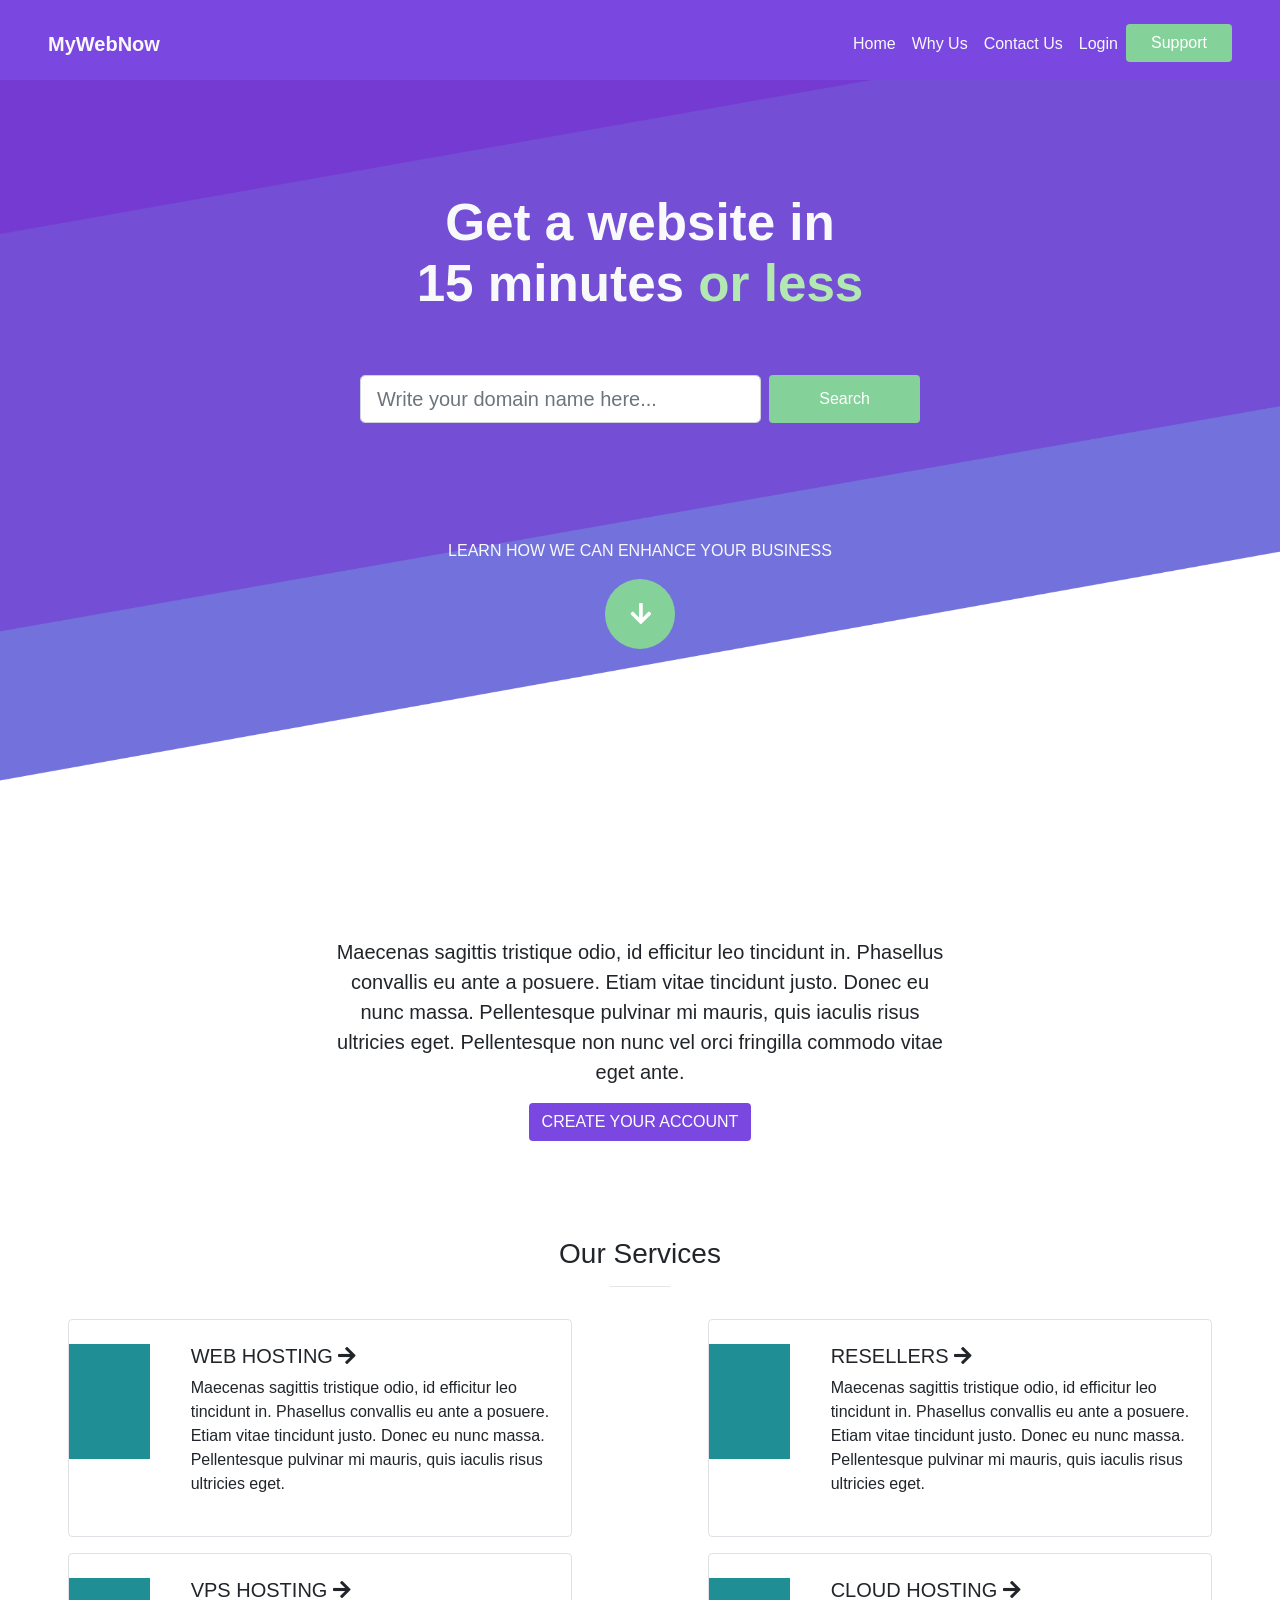
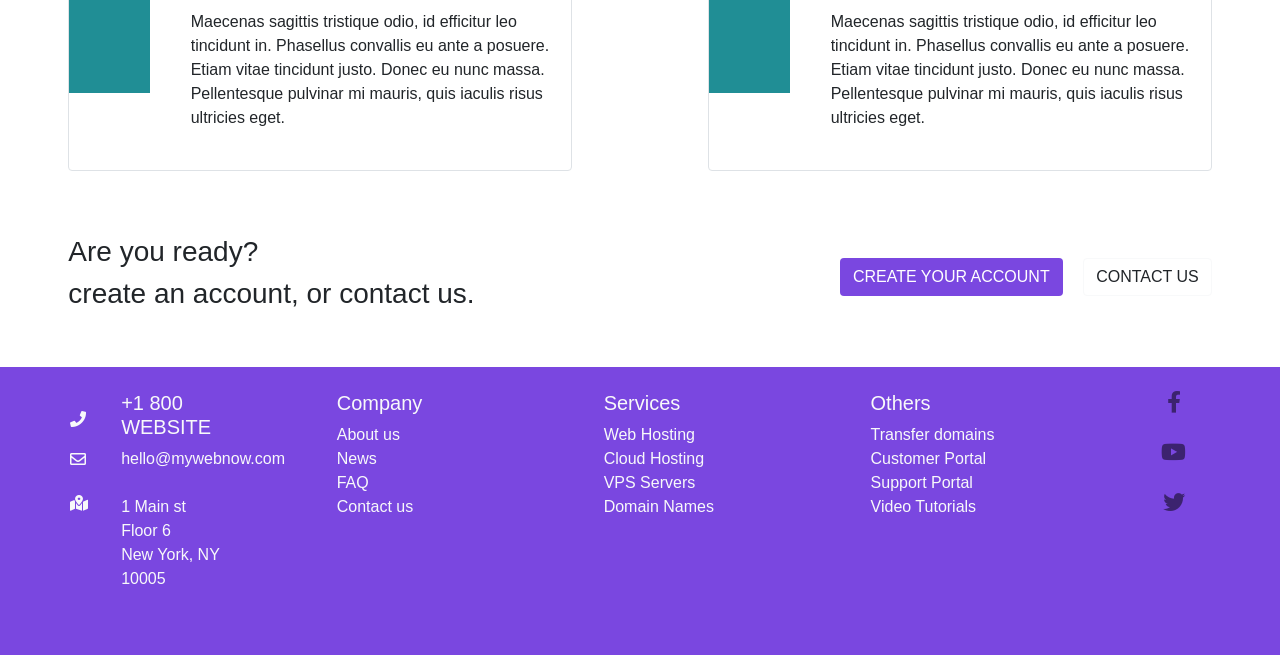
<file: index.html>
<!doctype html>
<html lang="en">
<head>
  <!-- Required meta tags -->
  <meta charset="utf-8">
  <meta name="viewport" content="width=device-width, initial-scale=1, shrink-to-fit=no">
  <link rel="stylesheet" href="./assets/style.css">
  <link rel="stylesheet" href="https://use.fontawesome.com/releases/v5.3.1/css/all.css" integrity="sha384-mzrmE5qonljUremFsqc01SB46JvROS7bZs3IO2EmfFsd15uHvIt+Y8vEf7N7fWAU" crossorigin="anonymous">


  <!-- Bootstrap CSS -->
  <link rel="stylesheet" href="https://stackpath.bootstrapcdn.com/bootstrap/4.1.3/css/bootstrap.min.css" integrity="sha384-MCw98/SFnGE8fJT3GXwEOngsV7Zt27NXFoaoApmYm81iuXoPkFOJwJ8ERdknLPMO" crossorigin="anonymous">

  <script src="https://ajax.googleapis.com/ajax/libs/jquery/3.3.1/jquery.min.js"></script>
  <script src="https://cdnjs.cloudflare.com/ajax/libs/popper.js/1.14.3/umd/popper.min.js"></script>
  <script src="https://maxcdn.bootstrapcdn.com/bootstrap/4.1.3/js/bootstrap.min.js"></script>

  <title>MyWebNow</title>
</head>
<body>

  <!-- NavBar-->

  <nav class="navbar navbar-expand-md navbar-dark pt-4 pb-3 pl-5 pr-5" style="background-color: #7A47E0;">
    <!-- Brand -->
    <a class="navbar-brand text-light font-weight-bold" href="#">MyWebNow</a>

    <!-- Toggler/collapsibe Button -->
    <button class="navbar-toggler" type="button" data-toggle="collapse" data-target="#collapsibleNavbar">
      <span class="navbar-toggler-icon"></span>
    </button>

    <!-- Navbar links -->
    <div class="collapse navbar-collapse text-center" id="collapsibleNavbar">
      <ul class="navbar-nav ml-auto flex-nowrap">
        <li class="nav-item">
          <a class="nav-link text-light" href="#">Home</a>
        </li>
        <li class="nav-item">
          <a class="nav-link text-light" href="#">Why Us</a>
        </li>
        <li class="nav-item">
          <a class="nav-link text-light" href="#">Contact Us</a>
        </li>
        <li class="nav-item">
          <a class="nav-link text-light" href="#">Login</a>
        </li>
        <li class="nav-item">
          <button type="submit" class="btn shadow pl-4 pr-4" name="button" style="background-color: rgba(132, 210, 154, 1); color: white; transition: 0.3s;">Support</button>
        </li>
      </ul>
    </div>
  </nav>

  <!-- Main Content -->
  <div class="jumbotron jumbotron-fluid main-content text-center text-light rounded-0" style="background-image: url(assets/bg-top-section.png); background-size: cover; background-color: white;">
    <h1 class="p-5 font-weight-bold" id="intro-text">Get a website in <br> 15 minutes <span id="or-less-text">or less</span></h1>

    <div class="row m-2 justify-content-center">
      <div class="form-group input-group-lg col-md-8 col-lg-6 row justify-content-center">
        <input type="text" class="form-control m-1 col-12 col-md-8" id="usr" placeholder="Write your domain name here...">
        <button type="submit" class="btn m-1 col-4 col-md-3" name="button" style="background-color: rgba(132, 210, 154, 1); color: white; transition: 0.3s;">Search</button>
      </div>
    </div>

    <div class="row justify-content-md-center m-5">
      <div class="form-group text-center col-md-6 mt-5 mb-5 font-weight-light">
        <p>LEARN HOW WE CAN ENHANCE YOUR BUSINESS</p>
        <button type="button" class="btn btn-circle btn-xl" style="background-color: rgba(132, 210, 154, 1); color: white; transition: 0.3s;" onClick="document.getElementById('middle').scrollIntoView({ block: 'start',  behavior: 'smooth' });">
          <i class="fa fa-arrow-down" aria-hidden="true"></i>
        </button>
      </div>
    </div>

  </div>



  <!-- Brief Info on Product -->
  <div class="container-fluid" id="middle">
    <br></br>
    <div class="row justify-content-center">
      <div class="text-center m-5 col-lg-6">
        <p class="lead">
          Maecenas sagittis tristique odio, id efficitur leo tincidunt in. Phasellus convallis eu ante a posuere. Etiam vitae tincidunt justo. Donec eu nunc massa. Pellentesque pulvinar mi mauris, quis iaculis risus ultricies eget. Pellentesque non nunc vel orci fringilla commodo vitae eget ante.
        </p>
        <button type="submit" class="btn" name="button" style="background-color: #7A47E0; color: white; transition: 0.3s;">CREATE YOUR ACCOUNT</button>
      </div>
    </div>

    <br></br>

    <!-- Our Services Section -->
    <div class="our-services pb-5">
      <h3 class="text-center font-weight-light">Our Services</h3>
      <hr style="width: 60px;" class="pb-3">

      <div class="row justify-content-center">
        <div class="col-lg-5">
          <div class="row no-gutters justify-content-between border rounded pt-4 pr-3 pb-4 mb-3 ">
            <img src="assets/service-icon.png" class="service-images col-2" alt="web-hosting-image">
            <div class="col-9">
              <h5>WEB HOSTING <i class="fa fa-arrow-right" aria-hidden="true"></i></h5>
              <p>Maecenas sagittis tristique odio, id efficitur leo tincidunt in. Phasellus convallis eu ante a posuere. Etiam vitae tincidunt justo. Donec eu nunc massa. Pellentesque pulvinar mi mauris, quis iaculis risus ultricies eget. </p>
            </div>
          </div>
        </div>

        <div class="col-lg-1"></div>

        <div class="col-lg-5">
          <div class="row no-gutters justify-content-between border rounded pt-4 pr-3 pb-4 mb-3 ">
            <img src="assets/service-icon.png" class="service-images col-2" alt="resellers-image">
            <div class="col-9">
              <h5>RESELLERS <i class="fa fa-arrow-right" aria-hidden="true"></i></h5>
              <p>Maecenas sagittis tristique odio, id efficitur leo tincidunt in. Phasellus convallis eu ante a posuere. Etiam vitae tincidunt justo. Donec eu nunc massa. Pellentesque pulvinar mi mauris, quis iaculis risus ultricies eget. </p>
            </div>
          </div>
        </div>

        <div class="col-lg-5">
          <div class="row no-gutters justify-content-between border rounded pt-4 pr-3 pb-4 mb-3 ">
            <img src="assets/service-icon.png" class="service-images col-2" alt="vps-hosting-image">
            <div class="col-9">
              <h5>VPS HOSTING <i class="fa fa-arrow-right" aria-hidden="true"></i></h5>
              <p>Maecenas sagittis tristique odio, id efficitur leo tincidunt in. Phasellus convallis eu ante a posuere. Etiam vitae tincidunt justo. Donec eu nunc massa. Pellentesque pulvinar mi mauris, quis iaculis risus ultricies eget. </p>
            </div>
          </div>
        </div>

        <div class="col-lg-1"></div>

        <div class="col-lg-5">
          <div class="row no-gutters justify-content-between border rounded pt-4 pr-3 pb-4 mb-3 ">
            <img src="assets/service-icon.png" class="service-images col-2" alt="cloud-hosting-image">
            <div class="col-9">
              <h5>CLOUD HOSTING <i class="fa fa-arrow-right" aria-hidden="true"></i></h5>
              <p>Maecenas sagittis tristique odio, id efficitur leo tincidunt in. Phasellus convallis eu ante a posuere. Etiam vitae tincidunt justo. Donec eu nunc massa. Pellentesque pulvinar mi mauris, quis iaculis risus ultricies eget. </p>
            </div>
          </div>
        </div>
      </div>

    </div>

    <!-- Create an account section -->
    <div class="create-an-account row pb-5 justify-content-around">
      <div class="col-12 col-md-5 text-center text-md-left">
        <h3 class="font-weight-light">Are you ready?</h3>
        <h3>create an account, or contact us.</h3>
      </div>
      <div class="col-12 col-md-5 text-center text-md-right align-self-center">
        <button type="submit" class="btn" name="button" style="background-color: #7A47E0; color: white; transition: 0.3s;">CREATE YOUR ACCOUNT</button>

        <button type="submit" class="btn btn-light bg-white shadow rounded ml-3" name="button">CONTACT US</button>
      </div>
    </div>


  </div>


  <!-- Footer -->
  <footer class="page-footer font-small blue p-4 text-light" style="background-color: #7A47E0;">

    <!-- Footer Links -->
    <div class="container-fluid text-center text-md-left">

      <!-- Grid row -->
      <div class="row justify-content-around">

        <div class="col-md-2 mt-md-0 mt-3">

          <!-- Content -->
          <ul class="list-unstyled footer_icons">
            <div class="row justify-content-center">
              <i class="fas fa-phone col-md-3 align-self-center"></i>
              <h5 class="text-uppercase col-md-9">+1 800 WEBSITE</h5>
            </div>
            <li class="row justify-content-center">
              <i class="far fa-envelope col-md-3 align-self-center"></i>
              <a class="col-md-9 text-light" href="mailto:hello@mywebnow.com" style="text-decoration: none;">hello@mywebnow.com</a>
            </li>
            <br>
            <div class="row justify-content-center">
              <i class="fas fa-map-marked-alt col-md-3 align-self-start"></i>
              <div class="col-md-9">
                <a href="https://goo.gl/maps/MMe3Dqa9Lys" class="text-light" style="text-decoration: none;">
                  <li>

                    1 Main st

                  </li>
                  <li>
                    Floor 6
                  </li>
                  <li>
                    New York, NY 10005
                  </li>
                </a>
              </div>
            </div>
          </ul>

          </br>

        </div>
      <!-- Grid column -->

      <hr class="clearfix w-100 d-md-none pb-3">

      <!-- Grid column -->
      <div class="col-md-2 mb-md-0 mb-3">

        <!-- Links -->
        <h5>Company</h5>

        <ul class="list-unstyled">
          <li>
            <a href="#!" class="text-light font-weight-light" style="text-decoration: none;">About us</a>
          </li>
          <li>
            <a href="#!" class="text-light font-weight-light" style="text-decoration: none;">News</a>
          </li>
          <li>
            <a href="#!" class="text-light font-weight-light" style="text-decoration: none;">FAQ</a>
          </li>
          <li>
            <a href="#!" class="text-light font-weight-light" style="text-decoration: none;">Contact us</a>
          </li>
        </ul>

      </div>


      <!-- Grid column -->

      <hr class="clearfix w-100 d-md-none pb-3">

      <!-- Grid column -->
      <div class="col-md-2 mb-md-0 mb-3">

        <!-- Links -->
        <h5>Services</h5>

        <ul class="list-unstyled">
          <li>
            <a href="#!" class="text-light font-weight-light" style="text-decoration: none;">Web Hosting</a>
          </li>
          <li>
            <a href="#!" class="text-light font-weight-light" style="text-decoration: none;">Cloud Hosting</a>
          </li>
          <li>
            <a href="#!" class="text-light font-weight-light" style="text-decoration: none;">VPS Servers</a>
          </li>
          <li>
            <a href="#!" class="text-light font-weight-light" style="text-decoration: none;">Domain Names</a>
          </li>
        </ul>

      </div>


      <hr class="clearfix w-100 d-md-none pb-3">

      <!-- Grid column -->
      <div class="col-md-2 mb-md-0 mb-3">

        <!-- Links -->
        <h5>Others</h5>

        <ul class="list-unstyled">
          <li>
            <a href="#!" class="text-light font-weight-light" style="text-decoration: none;">Transfer domains</a>
          </li>
          <li>
            <a href="#!" class="text-light font-weight-light" style="text-decoration: none;">Customer Portal</a>
          </li>
          <li>
            <a href="#!" class="text-light font-weight-light" style="text-decoration: none;">Support Portal</a>
          </li>
          <li>
            <a href="#!" class="text-light font-weight-light" style="text-decoration: none;">Video Tutorials</a>
          </li>
        </ul>

      </div>

      <hr class="clearfix w-100 d-md-none pb-3">

      <!-- Grid column -->
      <div class="col-md-1 mb-md-0 mb-3">

        <!-- Links -->
        <ul class="list-unstyled">
          <li class="row justify-content-center">
            <a href="https://www.facebook.com" class=""><i class="fab fa-facebook-f brand col-md-12"></i></a>
          </li>
          <br>
          <li class="row justify-content-center">
            <a href="https://www.youtube.com"><i class="fab fa-youtube brand col-md-12"></i></a>
          </li>
          <br>
          <li class="row justify-content-center">
            <a href="https://www.twitter.com"><i class="fab fa-twitter brand col-md-12"></i></a>
          </li>
        </ul>

      </div>

    </div>
    <!-- Grid row -->

  </div>
  <!-- Footer Links -->


</footer>
<!-- Footer -->
</div>


</body>

</html>
</file>
<file: assets/style.css>
html {
  background: #7A47E0;
}

.brand {
  opacity: 0.5;
  color: black;
  font-size: 22px;
}

.brand:hover {
  color: white;
}

.btn:hover {
  opacity: .5;
}

.btn-circle {
  width: 30px;
  height: 30px;
  text-align: center;
  padding: 6px 0;
  font-size: 12px;
  line-height: 1.428571429;
  border-radius: 15px;
}
.btn-circle.btn-lg {
  width: 50px;
  height: 50px;
  padding: 10px 16px;
  font-size: 18px;
  line-height: 1.33;
  border-radius: 25px;
}
.btn-circle.btn-xl {
  width: 70px;
  height: 70px;
  padding: 10px 16px;
  font-size: 24px;
  line-height: 1.33;
  border-radius: 35px;
}

#or-less-text {
  color: rgba(180, 232, 178, 1);
}

.service-images {
  height: 115px;
  width: 75px;
}

@media screen and (min-width: 768px) {
  #intro-text {
    font-size: 4vw;
  }
}
</file>
